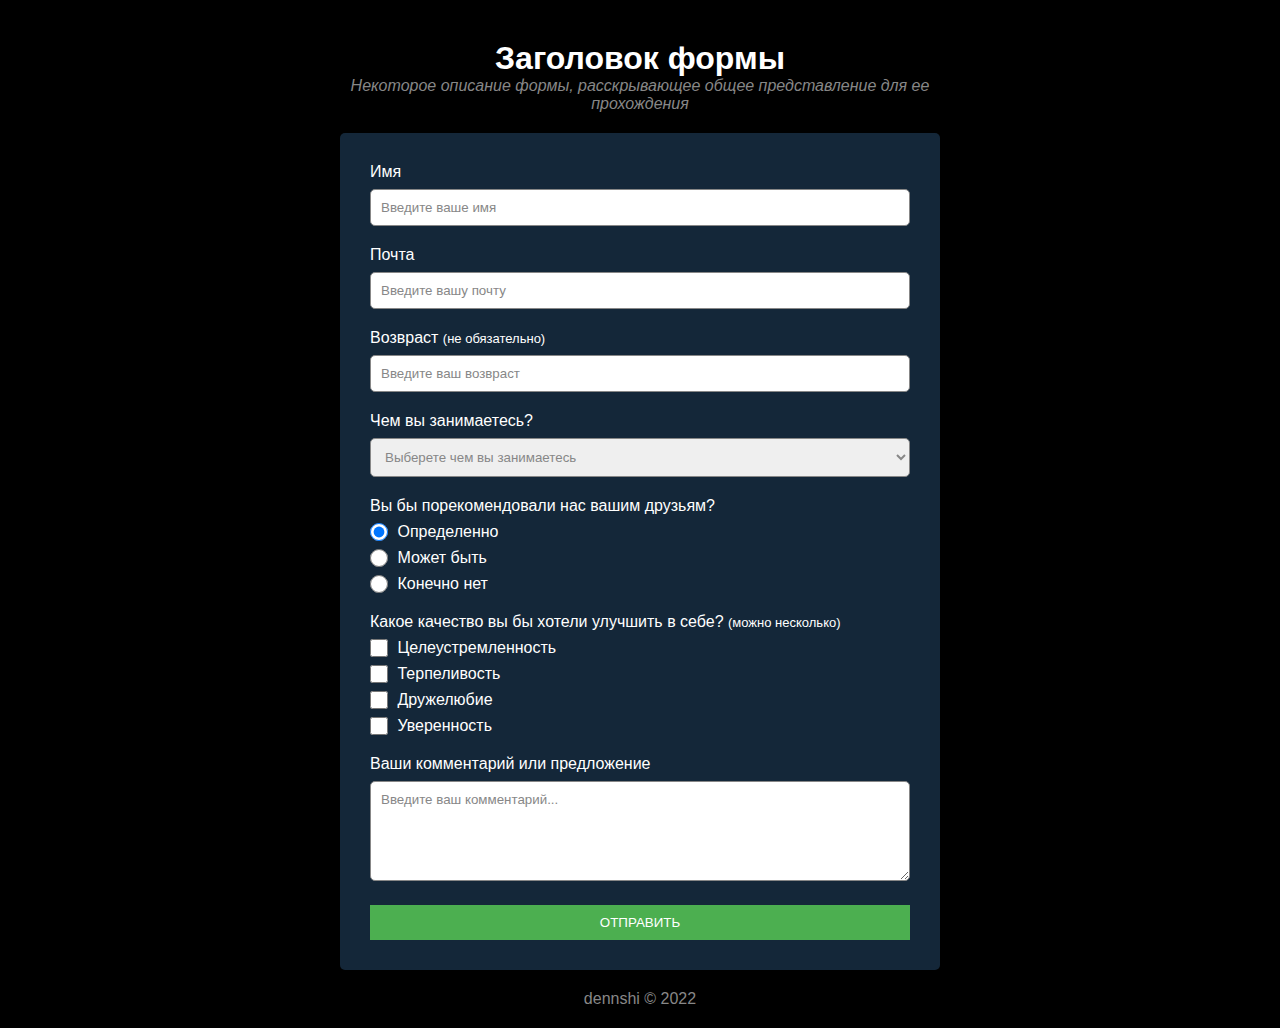
<file: responsive-web-design/survey-form/index.html>
<!DOCTYPE html>
<html lang="en">
<head>
    <meta charset="UTF-8">
    <meta http-equiv="X-UA-Compatible" content="IE=edge">
    <meta name="viewport" content="width=device-width, initial-scale=1.0">
    <link rel="stylesheet" href="style.css">
    <title>Форма</title>
</head>
<body>
    <header>
        <h1 id="title">Заголовок формы</h1>
        <p id="description">Некоторое описание формы, расскрывающее общее представление для ее прохождения</p>    
    </header>

    <form id="survey-form">
        <label for="name" id="name-label">Имя</label>
        <input type="text" name="name" id="name" placeholder="Введите ваше имя" required>
        <label for="email" id="email-label">Почта</label>
        <input type="email" id="email" placeholder="Введите вашу почту" required>
        <label for="number" id="number-label">Возвраст <span class="italic">(не обязательно)</span></label>
        <input put type="number" id="number" placeholder="Введите ваш возвраст" min="10" max="99">

        <label for="dropdown">Чем вы занимаетесь?</label>
        <select name="dropdown" id="dropdown">
            <option value="" disabled selected>Выберете чем вы занимаетесь</option>
            <option value="0">Студент</option>
            <option value="1">Работаю</option>
            <option value="2">Подрабатываю</option>
            <option value="3">Не скажу</option>
            <option value="4">Другое</option>
        </select>

        <section class="recommend">
            <label for="recomend">Вы бы порекомендовали нас вашим друзьям?</label>
            <p>
                <input type="radio" value="0" name="recommend" id="recommend-1" checked>
                <label for="recommend-1">Определенно</label>
            </p>
            <p>
                <input type="radio" value="1" name="recommend" id="recommend-2">
                <label for="recommend-2">Может быть</label>                
            </p>
            <p>
                <input type="radio" value="2" name="recommend" id="recommend-3">
                <label for="recommend-3">Конечно  нет</label>  
            </p>
        </section>
               
        <section class="feature">
            <label for="improve">Какое качество вы бы хотели улучшить в себе? <span class="italic">(можно несколько)</span></label>
            <p>
                <input type="checkbox" id="feature-1" value="0" name="feature-1">
                <label for="feature-1">Целеустремленность</label>
            </p>
            <p>
                <input type="checkbox" id="feature-2" value="1" name="feature-2">
                <label for="feature-2">Терпеливость</label>
            </p>
            <p>
                <input type="checkbox" id="feature-3" value="2" name="feature-3">
                <label for="feature-3">Дружелюбие</label>
            </p>
            <p>
                <input type="checkbox" id="feature-4" value="3" name="feature-4">
                <label for="feature-4">Уверенность</label>
            </p>
        </section>

        <section class="suggestions">
            <label for="comment">Ваши комментарий или предложение</label>
            <textarea placeholder="Введите ваш комментарий..." name="comment" id="comment" cols="60" rows="10"></textarea>
        </section>

        <button type="submit" id="submit">ОТПРАВИТЬ</button>
    </form>
    <footer>
        <a target="_blank" href="https://github.com/iamdennshi">dennshi © 2022</a>
    </footer>
</body>
</html>
</file>
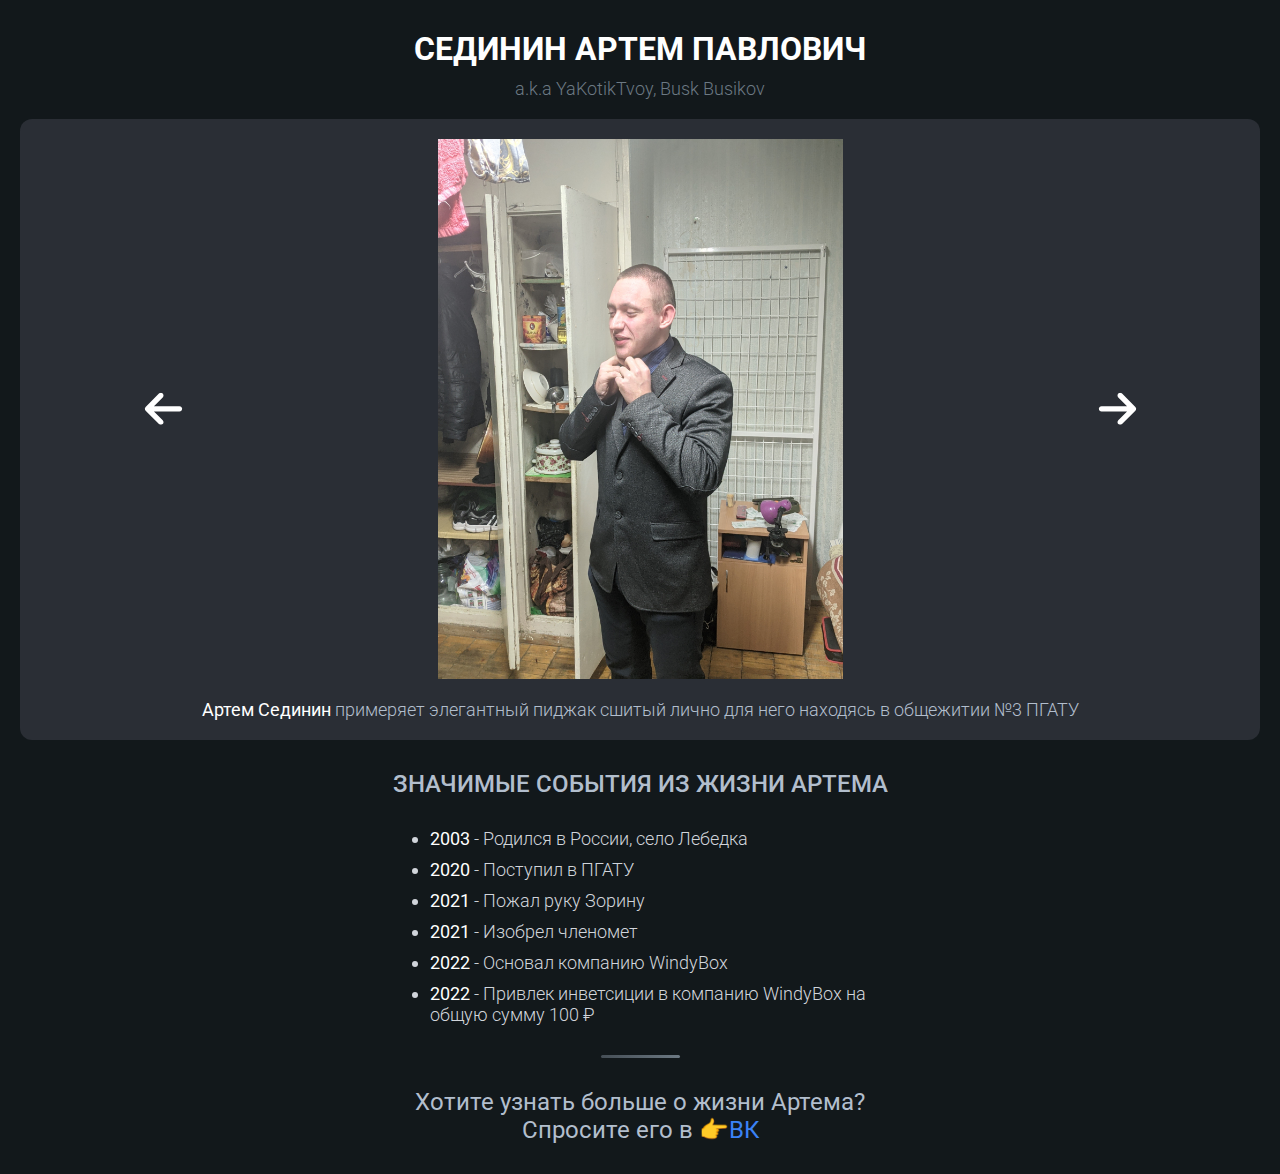
<file: responsive-web-design/tribute-page/index.html>
<!DOCTYPE html>
<html lang="en">
<head>
    <meta charset="UTF-8">
    <meta http-equiv="X-UA-Compatible" content="IE=edge">
    <meta name="viewport" content="width=device-width, initial-scale=1.0">
    <title>Tribute Page</title>
    <link href="https://fonts.googleapis.com/css2?family=Roboto:wght@100;300;500;700&display=swap" rel="stylesheet">
    <link rel="stylesheet" href="style.css">
    <script defer src="./index.js"></script>
</head>
<body>
    <main id="main">
      <h1 id="title">Сединин Артем Павлович</h1>
      <h2 id="sub-title">a.k.a YaKotikTvoy, Busk Busikov</h2>
      <div id="img-div">
        <div id="controls">
          <button id="left-btn">
            <svg xmlns="http://www.w3.org/2000/svg" viewBox="0 0 384 512"><path fill="currentColor" d="M214.6 41.4c-12.5-12.5-32.8-12.5-45.3 0l-160 160c-12.5 12.5-12.5 32.8 0 45.3s32.8 12.5 45.3 0L160 141.2V448c0 17.7 14.3 32 32 32s32-14.3 32-32V141.2L329.4 246.6c12.5 12.5 32.8 12.5 45.3 0s12.5-32.8 0-45.3l-160-160z"></path></svg>
          </button>
          <img id="tribute-image">  
          <button id="right-btn">
            <svg xmlns="http://www.w3.org/2000/svg" viewBox="0 0 384 512"><path fill="currentColor" d="M214.6 41.4c-12.5-12.5-32.8-12.5-45.3 0l-160 160c-12.5 12.5-12.5 32.8 0 45.3s32.8 12.5 45.3 0L160 141.2V448c0 17.7 14.3 32 32 32s32-14.3 32-32V141.2L329.4 246.6c12.5 12.5 32.8 12.5 45.3 0s12.5-32.8 0-45.3l-160-160z"></path></svg>
          </button>
        </div>
        <div id="img-caption"></div>
      </div>
      <div id="tribute-info">
        <div id="achievements">Значимые события из жизни Артема</div>
        <ul>
          <li><strong>2003</strong> - Родился в России, село Лебедка</li>
          <li><strong>2020</strong> - Поступил в ПГАТУ</li>
          <li><strong>2021</strong> - Пожал руку Зорину</li>
          <li><strong>2021</strong> - Изобрел членомет</li>
          <li><strong>2022</strong> - Основал компанию WindyBox</li>
          <li><strong>2022</strong> - Привлек инветсиции в компанию WindyBox на общую сумму 100 ₽</li>
        </ul>
      </div>
    </main>
    <div id="tribute-separator"></div>
    <hooter id="hooter">
      Хотите узнать больше о жизни Артема?<br>Спросите его в 👉<a id="tribute-link" href="https://vk.com/sedinin" target="_blank">ВК</a>
    </hooter>
  </body>
</html>
</file>
<file: responsive-web-design/survey-form/style.css>
:root {
    --gray-light: rgb(135, 135, 135);
    --dark-blue: rgba(25, 49, 71, 0.8);
    --light-green: #4CAF50
  }

  * {
    margin: 0;
    padding: 0;
    box-sizing: border-box;
  }

  body {
    background-color: black;
    color: white;
    font-family: 'Montserrat', sans-serif;
    padding: 20px;
  }

  header {
    text-align: center;
    max-width: 600px;
    margin: 20px auto;
  }

  #description {
    font-weight: 300;
    font-style: italic;
    color: var(--gray-light);
  }

  form {
    padding: 30px;
    max-width: 600px;
    border-radius: 5px;
    margin: 20px auto;
    background-color: var(--dark-blue)
  }

  button, label, select, 
  #name, #email, #number {
    display: block;
    width: 100%;
  }

  #name, #email, #number, 
  select, #comment  {
    color: var(--gray-light);
    border: 1px solid;
  }

  ::placeholder {
    font-family: 'Montserrat', sans-serif;
    color: var(--gray-light);
  }

  .feature p label, .recommend p label {
    display: inline;
  }

  .feature input, .recommend input {
    margin-right: 5px;
    height: 18px;
    width: 18px;
    vertical-align: top;
  }

  textarea {
    width: 100%;
    height: 100px;
    padding: 10px;
    resize: vertical;
    border-radius: 5px;
  }

  #name, #email, #number, select {
    margin-bottom: 20px;
    padding: 10px;
    border-radius: 5px;
  }
  section {
    margin-bottom: 20px;
  }

  label, .feature p, .recommend p {
    margin-bottom: 8px;
  }

  #submit {
    padding: 10px;
    border: none;
    outline: none;
    cursor: pointer;
    background-color: var(--light-green);
    color: white;
  }

  .italic {
    font-size: small;
    font-weight: 300;
  }

  #name:focus, 
  #email:focus, 
  #number:focus,
  select:focus,
  textarea:focus {
    border: 1px solid rgb(3, 138, 255);
    outline: 3px solid 
      rgba(3, 138, 255, 0.3);
  }

  footer {
    text-align: center;
  }

  a:link,
  a:active,
  a:visited {
    color: var(--gray-light);
    text-decoration: none;
    font-weight: 300;
  }
</file>
<file: responsive-web-design/tribute-page/style.css>
* {
  box-sizing: border-box;
  margin: 0;
  padding: 0;
  color: white;
}

:root {
  font-family: "Roboto", sans-serif;
}

body {
  background-color: rgb(18 24 27);
  text-align: center;
  margin: 30px 0;
}

#title {
  padding-bottom: 10px;
  font-weight: 700;
  text-transform: uppercase;
}

#sub-title {
  font-size: large;
  font-weight: 300;
  padding-bottom: 20px;
  color: rgb(108 121 131);
}

#img-div {
  border-radius: 12px;
  background-color: rgb(42 46 53);
  margin: 0 20px;
  padding-top: 20px;
}

#controls {
  display: flex;
  justify-content: center;
  align-items: center;
}

#tribute-image {
  display: block;
  max-width: 90%;
  max-height: 60vh;
  margin: 0 auto;
}

button {
  width: 32px;
  border: none;
  outline: none;
  background: none;
  cursor: pointer;
  margin: auto;
}

#left-btn {
  transform: rotate(-90deg);
}

#right-btn {
  transform: rotate(90deg);
}

svg path{
  transition-duration: 0.4s;
}

button svg:hover path {
  fill: rgb(108 121 131);
}

#img-caption {
  font-size: large;
  color: rgb(178 190 205);
  font-weight: 300;
  padding: 20px 5px;
}

#achievements {
  font-weight: 500;
  font-size: x-large;
  margin: 30px 0;
  text-transform: uppercase;
  color: rgb(178 190 205);
}

ul {
  max-width: 500px;
  margin: 0 auto;
  padding-left: 40px;
  text-align: left;
  font-weight: 300;
  font-size: large;
}

li {
  color: #d1d5db;
  margin-bottom: 10px;
}

#tribute-separator {
  width: 79px;
  height: 3.25px;
  background-image: linear-gradient(to right,#454e56, #6c7983);
  border-radius: 9999px;
  margin: 30px auto;
}

#hooter {
  color: rgb(178 190 205);
  margin-top: 30px;
  font-size: x-large;
}

#tribute-link {
  text-decoration: none;
  color:  rgb(59 130 246);
}
</file>
